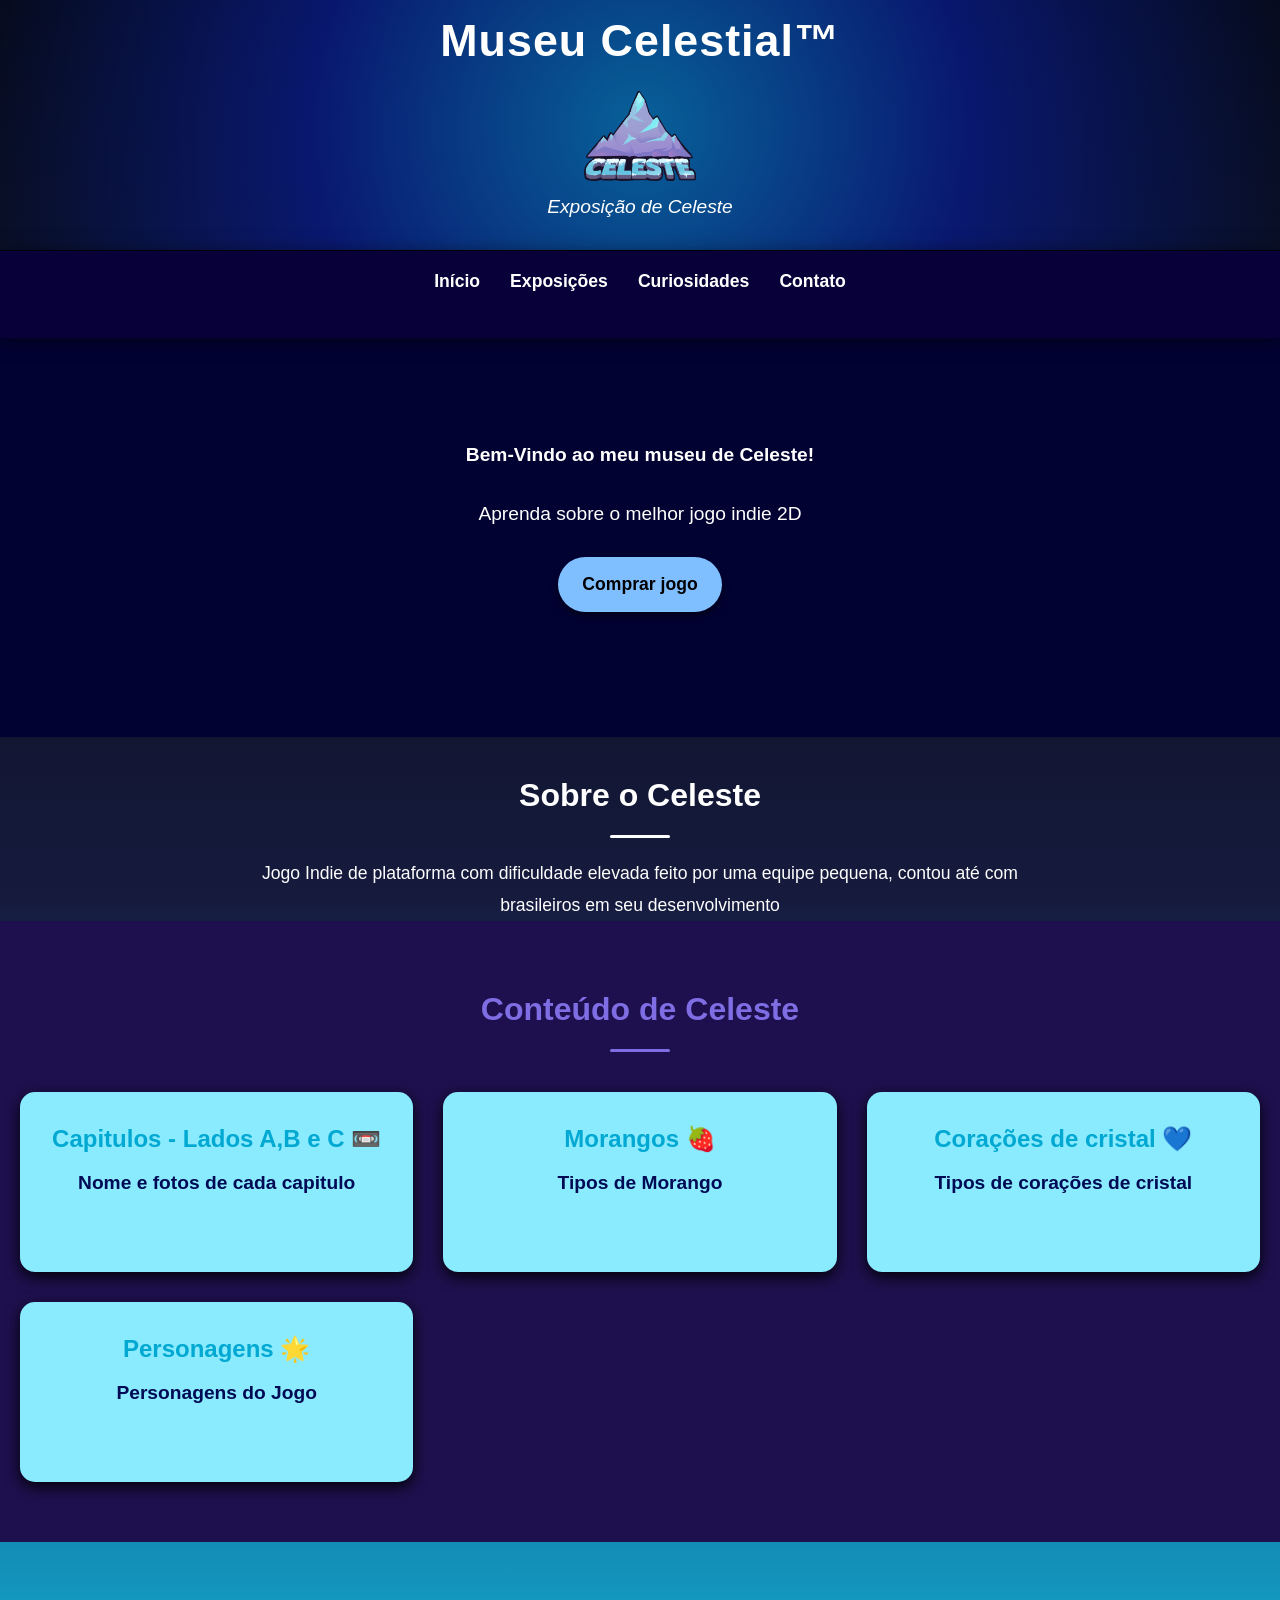
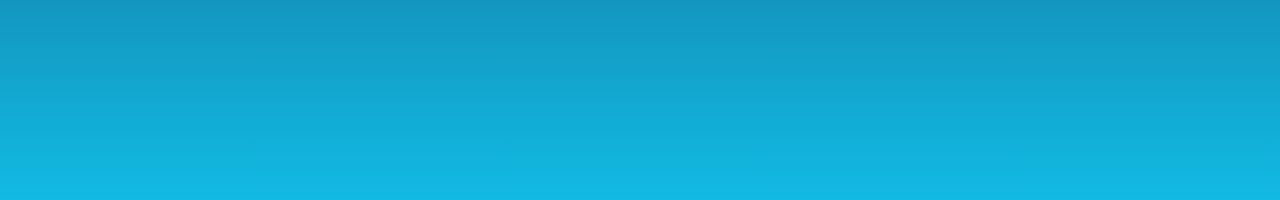
<file: index.html>
<!DOCTYPE html>
<html lang="pt-br">
<head>
    <meta charset="UTF-8">
    <meta name="viewport" content="width=device-width, initial-scale=1.0">
    <title>Museu Celestial</title>
    <link rel="stylesheet" href="CSS/style.css">
    <link rel="shortcut icon" href="Images/CelesteLogo.png" type="image/x-icon">
</head>
<body>
    <header>
        <div class="container">
            <h1> Museu Celestial&trade;</h1>
            <img src="Images/CelesteLogo.png" alt="">
            <p class="slogan">Exposição de Celeste</p>
        </div>
    </header>
    <nav>
        <div class="container menu">
            <a href="#">Início</a>
            <a href="#">Exposições</a>
            <a href="#">Curiosidades</a>
            <a href="#">Contato</a>
        </div>
    </nav>
    <main>
        <section class="banner">
            <div class="container">
                <h2>Bem-Vindo ao meu museu de Celeste!</h2>
                <p>Aprenda sobre o melhor jogo indie 2D</p>
                <a href="https://store.steampowered.com/app/504230/Celeste/" class="botao">Comprar jogo</a>
            </div>
        </section>
        <section class="sobre">
            <div class="container">
                <h2>Sobre o Celeste</h2>
                <p>Jogo Indie de plataforma com dificuldade elevada feito por uma equipe pequena, contou até com brasileiros em seu desenvolvimento</p>
            </div>
        </section>
        <section class="exposicoes">
            <div class="container">
                <h2>Conteúdo de Celeste</h2>
                <div class="cards">
                    <article class="card">
                        <a href="Pages/capitulos.html">
                        <h3>Capitulos - Lados A,B e C &#128252</h3>
                        <p>Nome e fotos de cada capitulo</p>
                        </a>
                    </article>
                    <article class="card">
                        <a href="Pages/coracoesdecristal.html">
                        <h3>Morangos 🍓</h3>
                        <p>Tipos de Morango</p>
                        </a>
                    </article>
                    <article class="card">
                        <a href="Pages/Morangos.html">
                        <h3>Corações de cristal &#128153 </h3>
                        <p>Tipos de corações de cristal</p>
                        </a>
                    </article>
                    <article class="card">
                        <a href="Pages/personagens.html">
                        <h3>Personagens  🌟</h3>
                        <p>Personagens do Jogo</p>
                        </a>
                    </article>
                </div>
            </div>
        </section>
    </main> 
</body>
</html>
</file>
<file: CSS/style.css>
img
{
    height: 90px;
}
*
{
    margin: 0;
    padding:0 ;
    box-sizing: border-box;
}
body
{
    height: 200vh;
    font-family:'Gill Sans', 'Gill Sans MT', Calibri, 'Trebuchet MS', sans-serif;
    background:linear-gradient(to top,#12bae4, #161b3e,rgb(0, 0, 0)) ;
    color: #fefefe;
    line-height: 1.8;
}
.container
{
    margin: 0 auto;
    padding: 0 20px;
    text-align: center;
}

.container-personagens
{

    margin: 20px auto;
    pad: 0 20px;
    text-align: center;
}
.container-personagens img
{
    height: 300px;
}

.legenda
{
    text-align: center;
    font-size: 1.5rem;
}
header
{
text-align: center;
padding: 0 40px;
color: white;
background: radial-gradient(circle, #0875b8d2, #0a1c82d7,#0c173c7b);
border-bottom: 1px solid #000000;
}
header h1
{
    font-size: 2.8rem;
    margin-bottom: 10px;
    font-weight: 700;
    letter-spacing: 1px;
}
header .slogan
{
    font-style: italic;
}
nav
{
    background-color: #080038;
    box-shadow: 0 2px 17px rgba(0, 0, 0, 0.5);
    position: sticky;
    top: 0;
    z-index: 100;
}
.menu
{
    display: flex;
    justify-content: center;
    gap: 30px;
    padding: 15px 0;
}
.menu a
{
    font-weight: 600;
    text-decoration: none;
    color: rgb(255, 255, 255);
    font-size: 1.1rem;
    transition: 0.3s ease;
}
.menu a:hover
{
    color: rgb(106, 233, 255);
}
.banner
{
    background: rgb(2, 2, 50);
    color:white;
    text-align: center;
    padding:100px 0;
    margin-bottom: 30px;
}
.banner h2,p,a
{
    font-size: 1.2rem;
    margin-bottom: 25px;
}
.banner p
{
    font-size: 1.2rem;
    margin-bottom: 25px;
}
.botao
{
    display: inline-block;
    background-color: rgb(128, 191, 255);
    color: rgb(0, 0, 0);
    padding: 12px 24px;
    font-size: 1.1rem;
    font-weight: 600;
    border-radius: 50px;
    text-decoration: none;
    transition: 0.3s ease;
    box-shadow: 0 4px 6px rgb(0, 0, 0,0.5);
}
.botao:hover
{
    transform: translateY(-2px);
    background-color: #ffffff;
    color: rgb(0, 166, 255);
    box-shadow: 0 0 150px rgb(255, 255, 255);
}
.sobre h2
{
    color: white;
    font-size: 2rem;
    margin-bottom: 20px;
    position: relative;
    display: inline-block;
}
.sobre h2::after
{
    content: '';
    display: block;
    width: 60px;
    height: 3px;
    background-color:rgb(255, 255, 255);
    margin: 10px auto 0;
    border-radius: 2px;
}
.sobre p
{
    max-width: 800px;
    font-size: 1.1rem;
    margin: 0 auto;
}
.exposicoes
{
    padding: 60px 0;
    background-color: #1e104e;
}
.exposicoes h2 
{
    text-align: center;
    color: #7f6ee3;
    font-size: 2rem;
    margin-bottom:40px ;
    position: relative;
    display: inline-block;
}
.exposicoes h2::after
{
    content: '';
    display: block;
    width: 60px;
    height: 3px;
    background-color:#7f6ee3;
    margin: 10px auto 0;
    border-radius: 2px;
}
.card
{
    background-color: #8aebff;
    border-radius: 15px;
    overflow: hidden;
    box-shadow: 0 5px 15px rgba(0,0,0,0.9);
    transition: 0.3s ease;
}

.cards
{
    display: grid;
    grid-template-columns: repeat(auto-fit, minmax(380px, 1fr));
    gap: 30px;
}

.card:hover
{
    transform: translateY(-5px);
    box-shadow: 0 0 5px rgb(255, 255, 255);
}

.card a
{
    display: block;
    padding: 25px 20px;
    text-decoration: none;
    color: #ffffff;    
}

.cards h3
{
    color: #00a8d2;
    margin-bottom: 10px;
    font-size: 1.5rem;
}
/* enviar tudo a partir do .card */

.card p
{
    color: #000a54;
    font-size: 1.2rem;
    line-height: 1.4;
    font-weight: 600;
}


.voltar
{
    position: relative;
    top: 100px;
    background-image: url(../Images/button_bg.jpg);
    border: none;
    padding: 30px 20px;
    border-radius: 50px;
    position: relative;
    transition: ease 1s;
    color: white;
    text-decoration: none;
    box-shadow: 0 0 0px rgba(255,255,255,0);
}


.voltar:hover
{
    background-position: 0 -550px ;
    box-shadow: 0 0 100px rgba(255,255,255,0.9);
}

.botaotroca
{
    position: relative;
    top: 50px;
    display: flex;
    justify-content: center;
}
.botaotroca button
{
    font-weight: 600;
    border: 2px solid rgba(255, 255, 255, 0.987);
    padding: 20px 40px;
    background: transparent;
    border-radius: 50px;
    color: white;
    transition: 0.3s ease;
}

.botaotroca button:hover
{
    background: white;
}

.botoes
{
    display: flex;
    justify-content: center;
    gap: 20vh;
}
</file>
